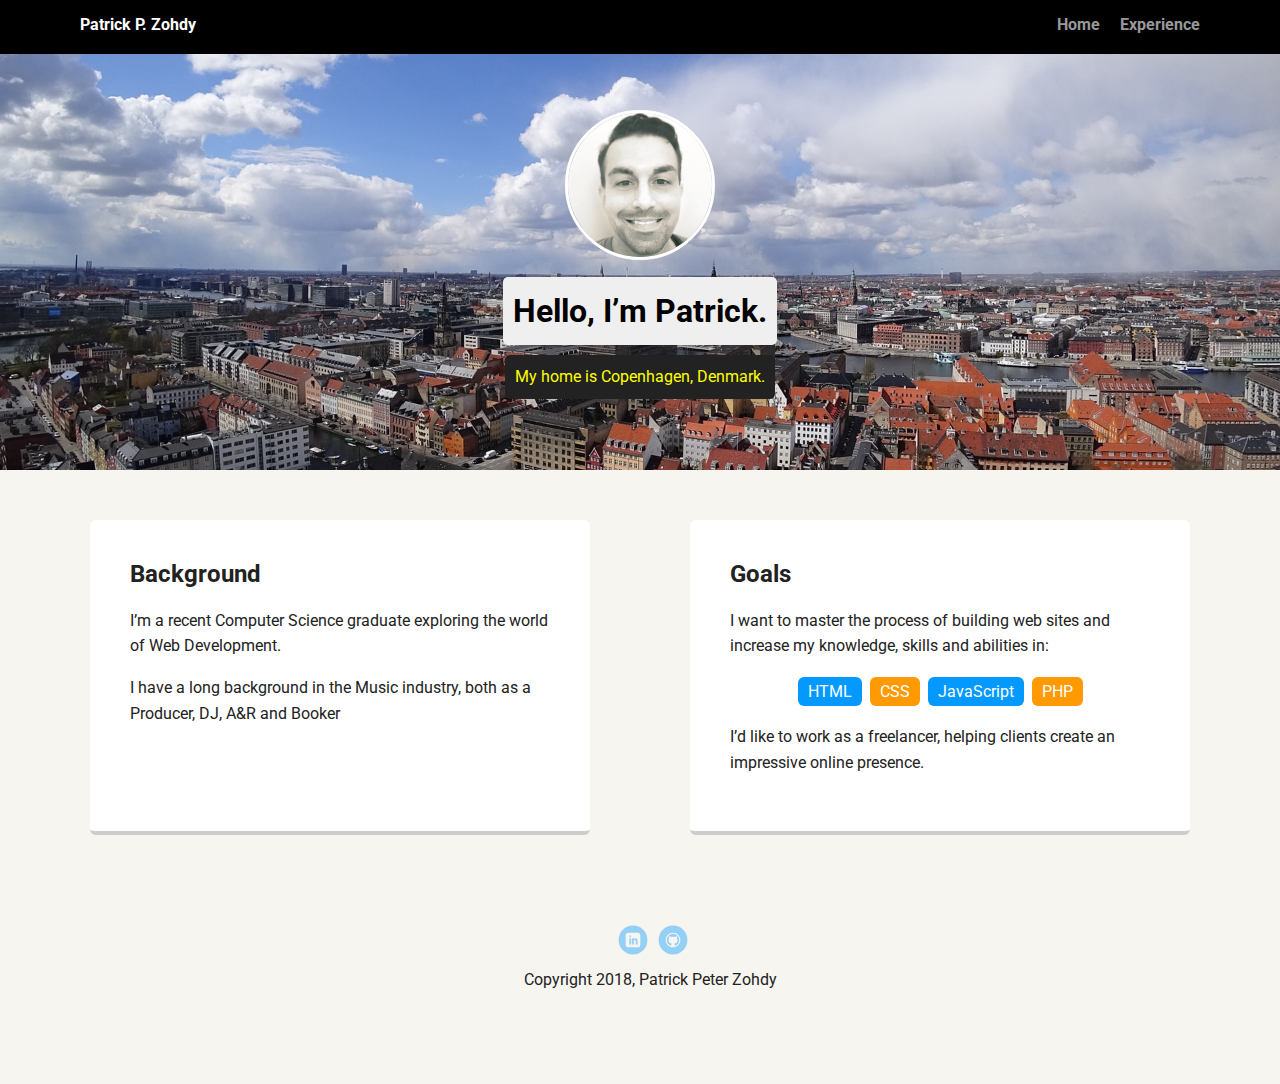
<file: index.html>
<!doctype html>
<html lang="en">
<head>
  <meta charset="utf-8">
  <title>Patrick P. Zohdy's Profile</title>
  <meta name="viewport" content="width=device-width, initial-scale=1.0">
  <link rel="stylesheet" href="styles.css">
  <link href="https://fonts.googleapis.com/css?family=Muli%7CRoboto:400,300,500,700,900" rel="stylesheet"></head>
  <body>

    <div class="main-nav">
        <ul class="nav">
          <li class="name">Patrick P. Zohdy</li>
          <li><a href="index.html">Home</a></li>
          <li><a href="experiences.html">Experience</a></li>
        </ul>
    </div>

    <header>
      <img src="images/me.png" alt="Picture of me (Patrick)" class="profile-image">
      <h1 class="tag name">Hello, I’m Patrick.</h1>
      <p class="tag location">My home is Copenhagen, Denmark.</p>
    </header>

    <main class="flex">
      <div class="card">
        <h2>Background</h2>
        <p>I’m a recent Computer Science graduate exploring the world of Web Development.</p>
        <p>I have a long background in the Music industry, both as a Producer, DJ, A&R and Booker</p>
      </div> 

      <div class="card">
        <h2>Goals</h2>
        <p>I want to master the process of building web sites and increase my knowledge, skills and abilities in:</p>
        <ul class="skills">
          <li>HTML</li>
          <li>CSS</li>
          <li>JavaScript</li>
          <li>PHP</li>
        </ul>
        <p>I’d like to work as a freelancer, helping clients create an impressive online presence.</p>
      </div> 

    </main>
    <footer>
      <ul>
        <li><a href="https://www.linkedin.com/in/patrick-peter-zohdy/" class="social linkedin">Linked In</a></li>
        <li><a href="https://github.com/zohdy" class="social github">Github</a></li>
      </ul>
      <p class="copyright">Copyright 2018, Patrick Peter Zohdy</p>
    </footer>
  </body>
  </html>
</file>
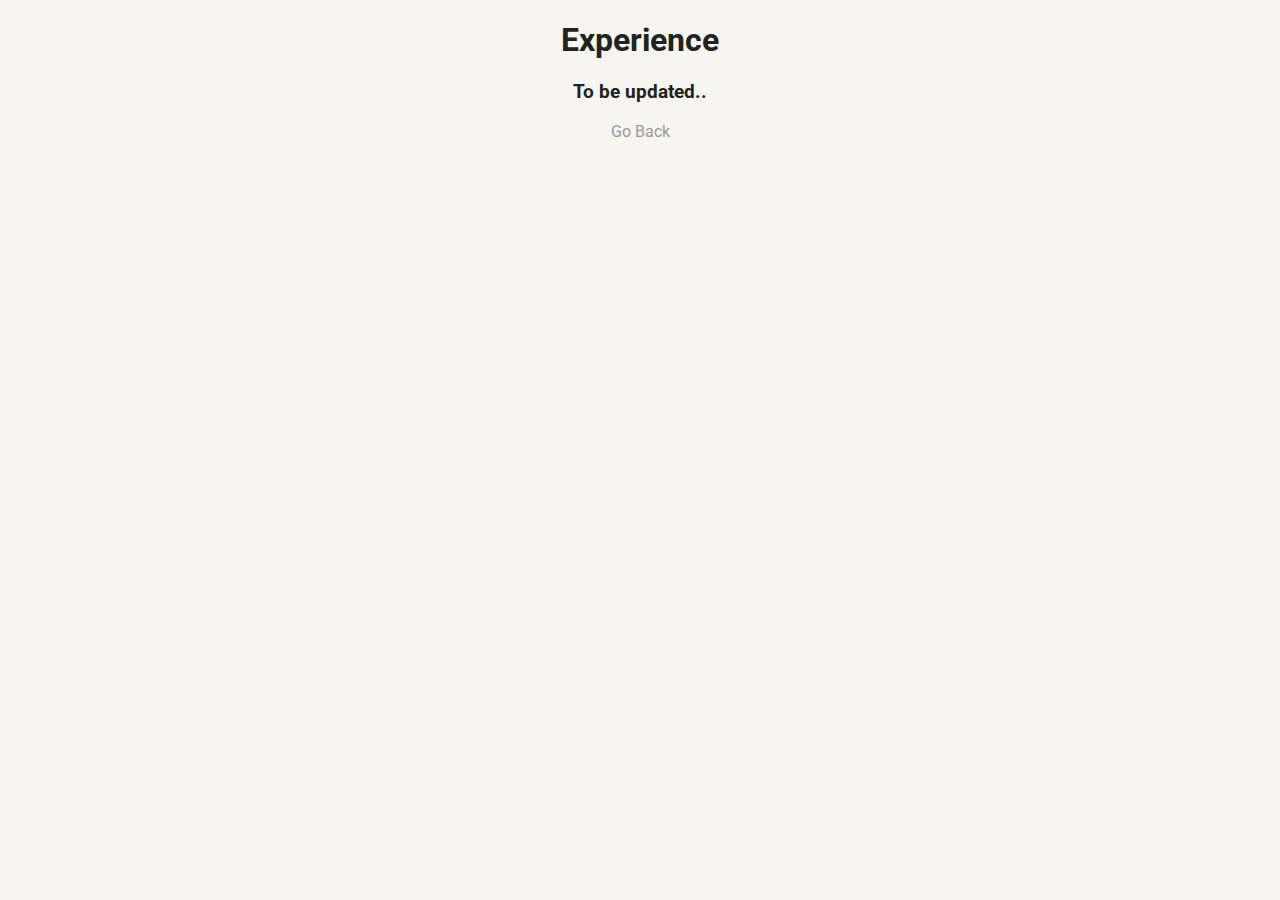
<file: experiences.html>
<!doctype html>
<html lang="en">
    <head>
        <meta charset="utf-8">
        <title>Patrick P. Zohdy's Profile</title>
        <meta name="viewport" content="width=device-width, initial-scale=1.0">
        <link rel="stylesheet" href="styles.css">
        <link href="https://fonts.googleapis.com/css?family=Muli%7CRoboto:400,300,500,700,900" rel="stylesheet">
    </head>

    <div>
        <h1>Experience</h1>
        <h3>To be updated..</h3>
        <a href="index.html">Go Back</a>
    </div>
</file>
<file: styles.css>
/* Global Layout Set-up */
* { 
  box-sizing: border-box;
}
  
body {
  margin: 0;
  padding: 0;
  text-align: center;
  font-family: 'Roboto', sans-serif;
  color: #222;
  background: #f7f5f0;
}
/* Link Styles */

a {
  text-decoration: none;
  color: #999;
}
a:hover {
  color: #6633ff;
}

/* Section Styles */

.main-nav {
  width: 100%;
  background: black;
  min-height: 30px;
  padding: 10px;
  position: fixed;
  text-align: center;
}
.nav {
  display: flex;
  justify-content: space-around;
  font-weight: 700;
  list-style-type: none;
  margin: 0 auto;
  padding: 0;
}

.nav .name {
    display: block;
    margin-right: auto;
    color: white;
}
.nav li {
  padding: 5px 10px 10px 10px;
}
.nav a {
  transition: all .5s;
}
.nav a:hover {
  color: white
}

header {
  text-align: center;
  background: url('images/copenhagen.jpeg') no-repeat center ;
  background-size: cover;
  overflow: hidden;
  padding-top: 60px;
}
header {
  line-height: 1.5;
}
header .profile-image {
  margin-top: 50px;
  width: 150px;
  height: 150px;
  border-radius: 50%;
  border: 3px solid white;
  transition: all .5s;
}
header .profile-image:hover {
  transform: scale(1.2) rotate(5deg);
}
.tag {
  background-color: #efefef;
  color: black;
  padding: 10px;
  border-radius: 5px;
  display: table;
  margin: 10px auto;
} 
.location {
  background-color: #222;
  color: yellow;
}
.card {
  margin: 30px;
  padding: 20px 40px 40px;
  max-width: 500px;
  text-align: left;
  background: #fff;
  border-bottom: 4px solid #ccc;
  border-radius: 6px;
  transition: all .5s;
}
.card:hover {
  border-color: #ff99ff;
}

ul.skills {
  padding: 0;
  text-align: center;
}

.skills li {
  border-radius: 6px;
  display: inline-block;
  background: #ff9904;
  color: white;
  padding: 5px 10px;
  margin: 2px;
}

.skills li:nth-child(odd) {
  background: #0399ff;
}

footer {
  width: 100%;
  min-height: 30px;
  padding: 20px 0 40px 20px;
}

footer .copyright {
  top: -8px;
  font-size: .75em;
}

footer ul {
  list-style-type: none;
  margin: 0;
  padding: 0;
}

footer ul li {
  display: inline-block;
}

a.social {
  display: inline-block;
  text-indent: -9999px;
  margin-left: 5px;
  width: 30px;
  height: 30px;
  background-size: 30px 30px;
  opacity: .4;
  transition: all .5s;
}

a.linkedin {
  background-image: url(images/linkedin.svg);
}
a.github {
  background-image: url(images/github.svg);
}
a.social:hover {
  opacity: 1;
}
.clearfix {
  clear: both;
}

/* Styles for larger screens */
@media screen and (min-width: 720px) {
  
  .flex {
      display: -ms-flexbox;      /* TWEENER - IE 10 */
      display: flex; 
      max-width: 1200px;
      -ms-flex-pack: distribute;
      justify-content: space-around;
      margin: 0 auto;
  }

  header {
    min-height: 470px;
  }

  .nav {
    max-width: 1200px;
    padding: 0 30px;
  }


  main {
    padding-top: 20px;
  }

  main p {
    line-height: 1.6em;
  }

  footer {
    font-size: 1.3em;
    max-width: 1200px;
    margin: 40px auto;
  }

}
</file>
